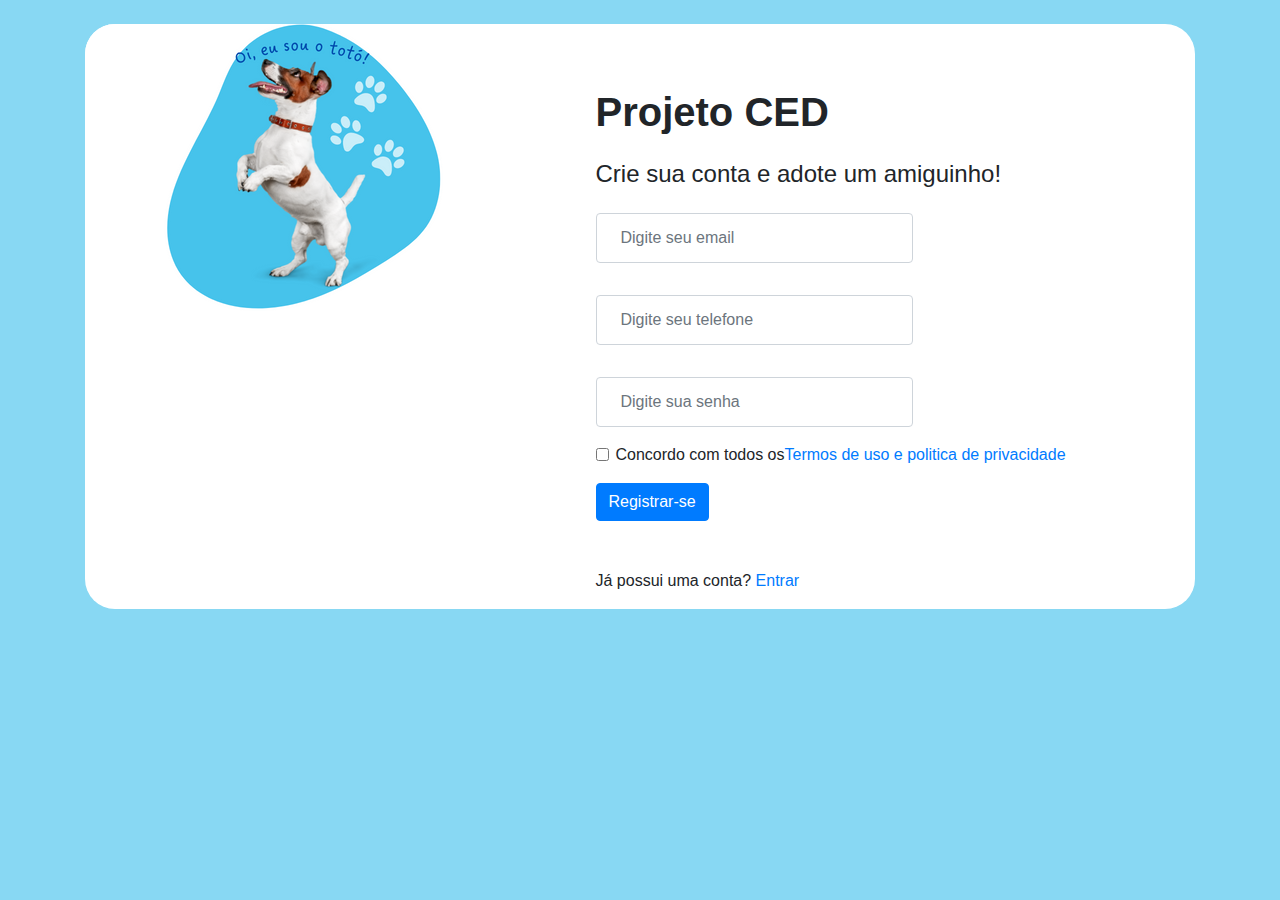
<file: cadastro.html>
<!DOCTYPE html>
<html lang="pt-br">
<head>
    <meta charset="UTF-8">
    <meta http-equiv="X-UA-Compatible" content="IE=edge">
    <meta name="viewport" content="width=device-width, initial-scale=1.0">
    <title>Sistema para adoção de animais </title>
    <link rel="shortcut icon" href="img/logo.png" type="image/x-icon">
    <link rel="stylesheet" href="css/bootstrap.css">
    <link rel="stylesheet" href="libs/fontawesome/css/all.css">
    <link rel="stylesheet" href="css/style1.css">
    <!--Fonte-->
    <link href="https://fonts.googleapis.com/css2?family=Open+Sans:wght@400;500&family=Patua+One&display=swap" rel="stylesheet">
</head>
<body>
    <section class="form my-4 mx-7">
        <div class="container">
            <div class="row no-gutters">
                <div class="col-lg-5">
                    <img src="img/sobre_nós.png" class="img" alt="">
                </div>
                <div class="col-lg-7 px-5 pt-5">
                    <h1 class="font-weight-bold py-3">Projeto CED</h1>
                    <h4>Crie sua conta e adote um amiguinho!</h4>
                    <form>
                        <div class="form-row">
                            <div class="col-lg-7">
                                <input type="email" placeholder="Digite seu email"class="form-control my-3 p-4">
                            </div>
                        </div>
                        <div class="form-row">
                            <div class="col-lg-7">
                                <input type="tel" placeholder="Digite seu telefone"class="form-control my-3 p-4">
                            </div>
                        </div>
                        <div class="form-row">
                            <div class="col-lg-7">
                                <input type="password" placeholder="Digite sua senha"class="form-control my-3 p-4">
                            </div>
                        </div>
                        <div class="form-check">
                            <input type="checkbox" class="form-check-input">
                            <label class="form-check-label" for="login_check">Concordo com todos os<a href="#">Termos de uso e politica de privacidade</a></label>
                            </div>
                        <div class="form-row">
                            <div class="col-lg-7">
                                <button type="submit" class="btn btn-primary mt-3 mb-5">Registrar-se</button>

                            </div>
                        </div>
                        <p>Já possui uma conta? <a href="index.html">Entrar</a></p>
                    </form>
                </div>
            </div>
        </div>
    </section>
    <script src="js/jquery-3.6.0.js"></script>
    <script src="js/bootstrap.js"></script>
</body>
</html>
</file>
<file: css/style1.css>
/*Login*/
*{
    padding: 0;
    margin: 0;
    box-sizing: border-box;
}
body{
    background-color: #88d8f3;

}
.row{
    background-color: white;
    border-radius: 30px;
}
.img{
    border-top-left-radius: 30px;
    border-bottom-left-radius: 30px;
}
</file>
